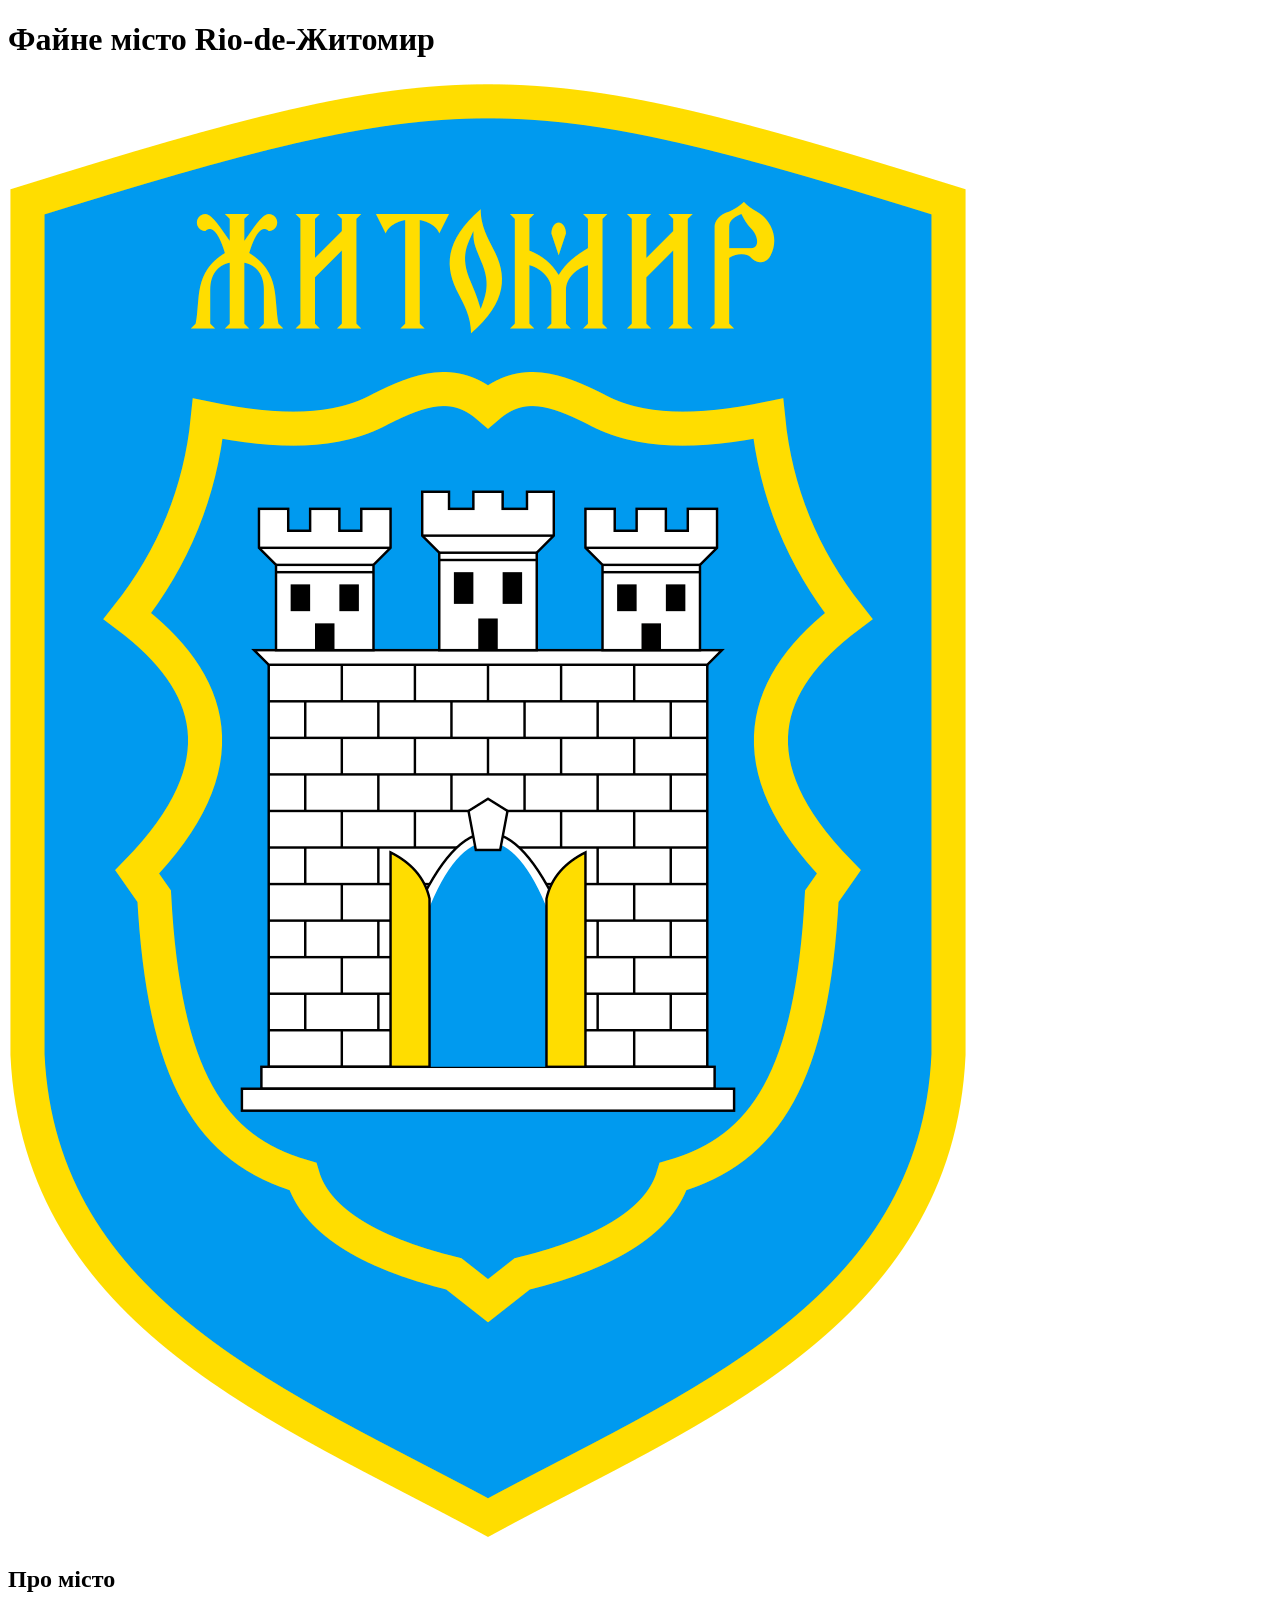
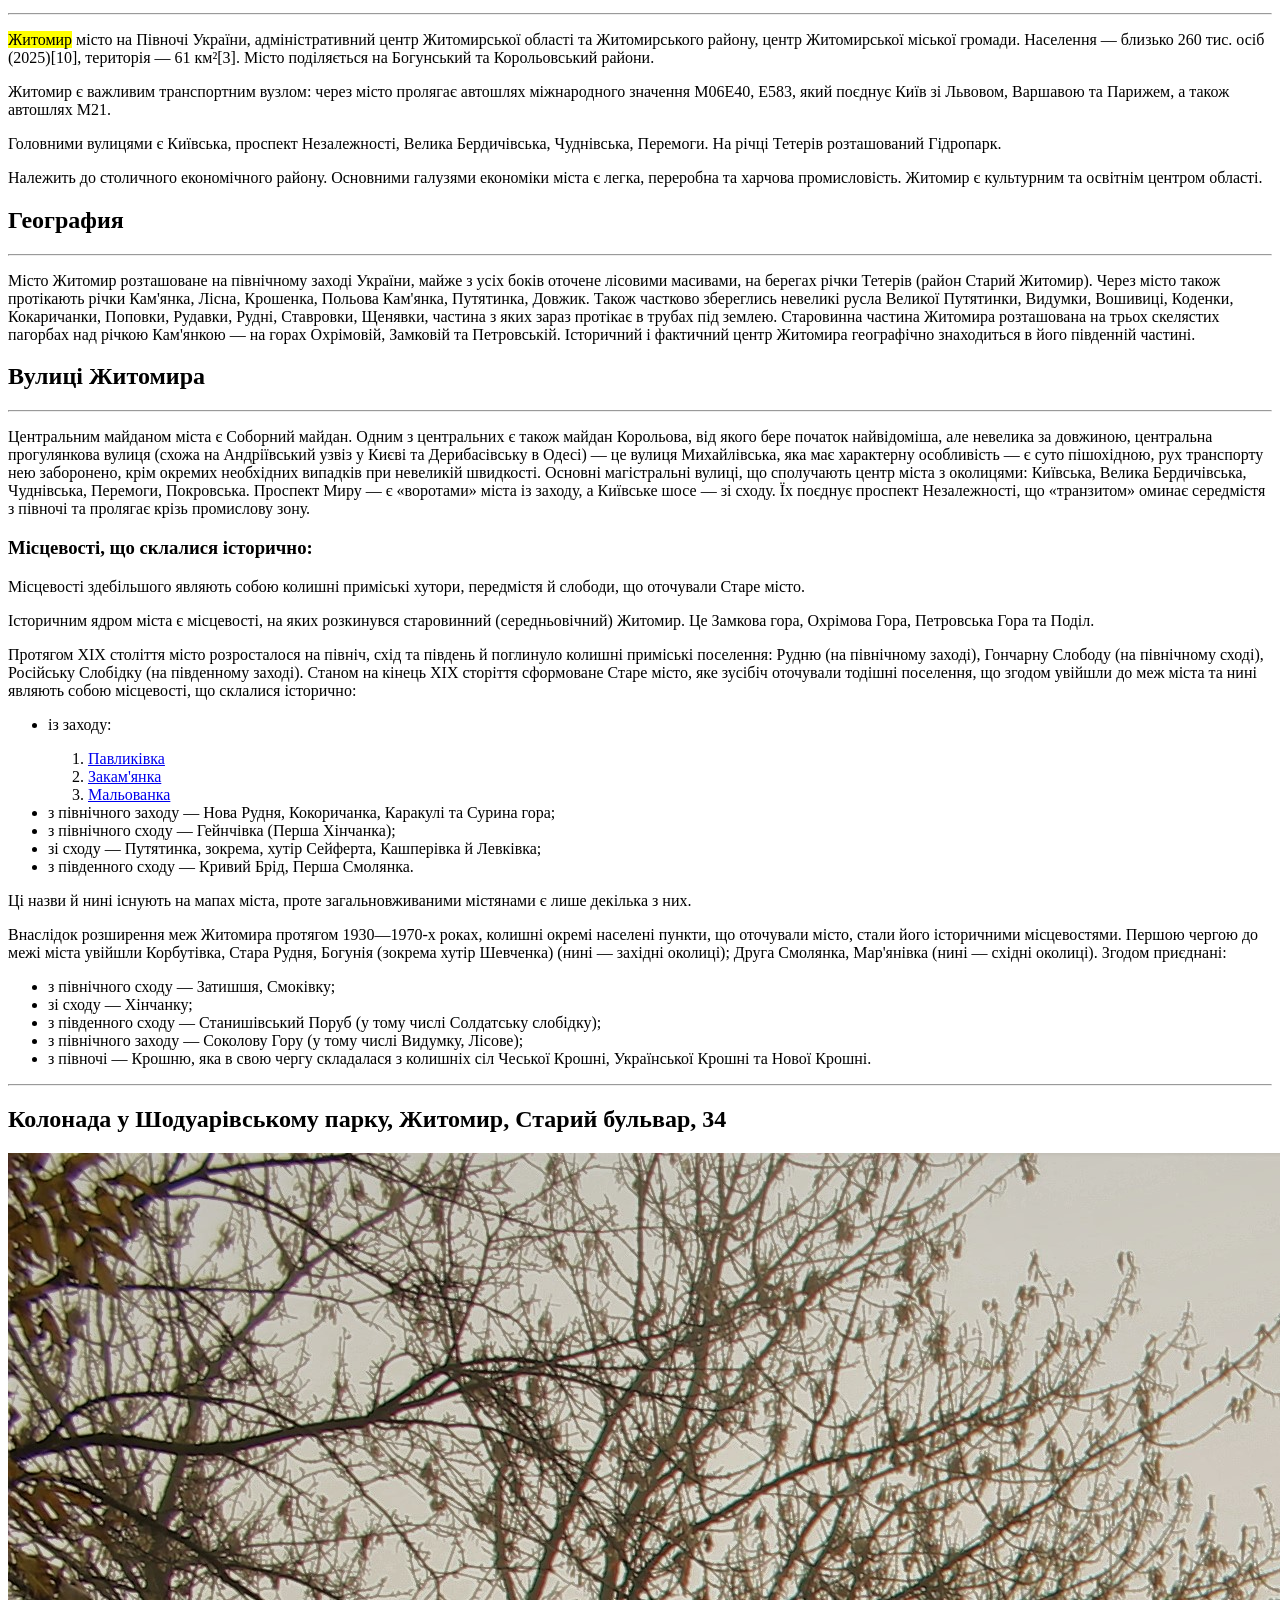
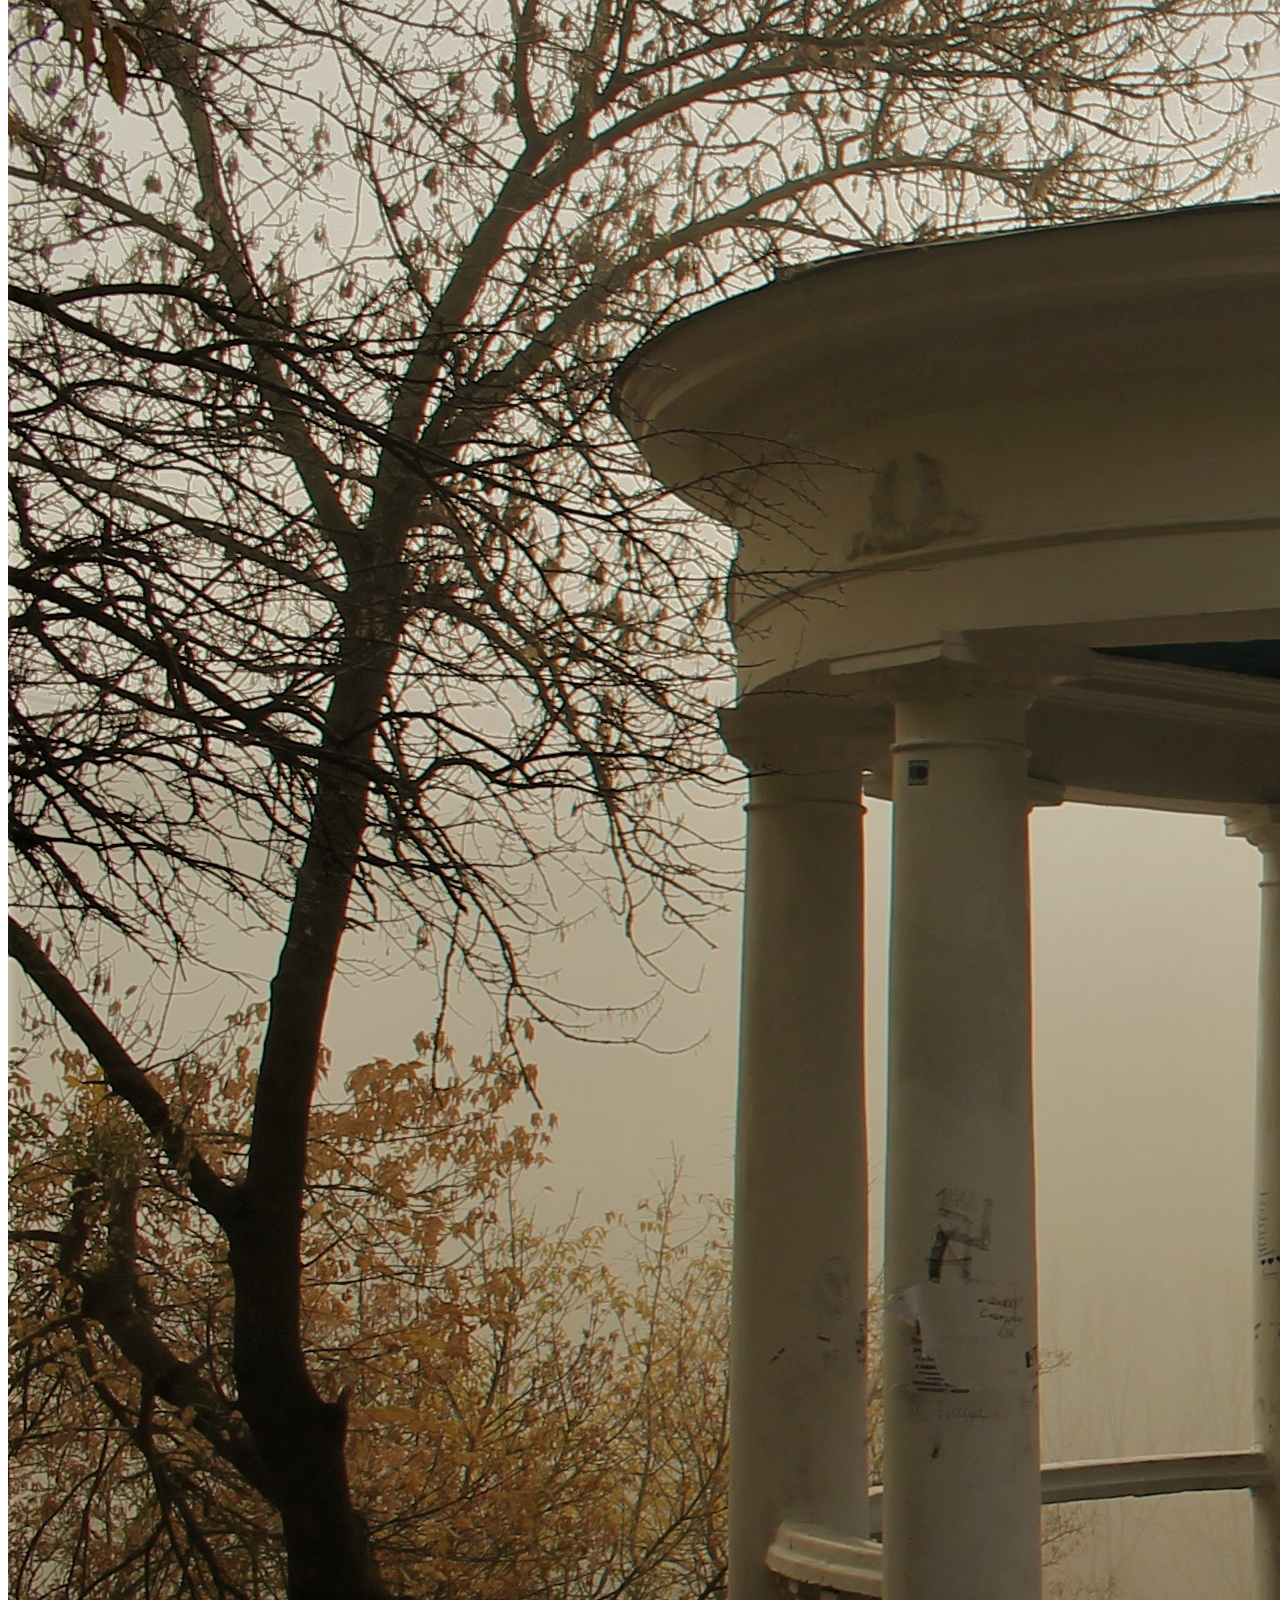
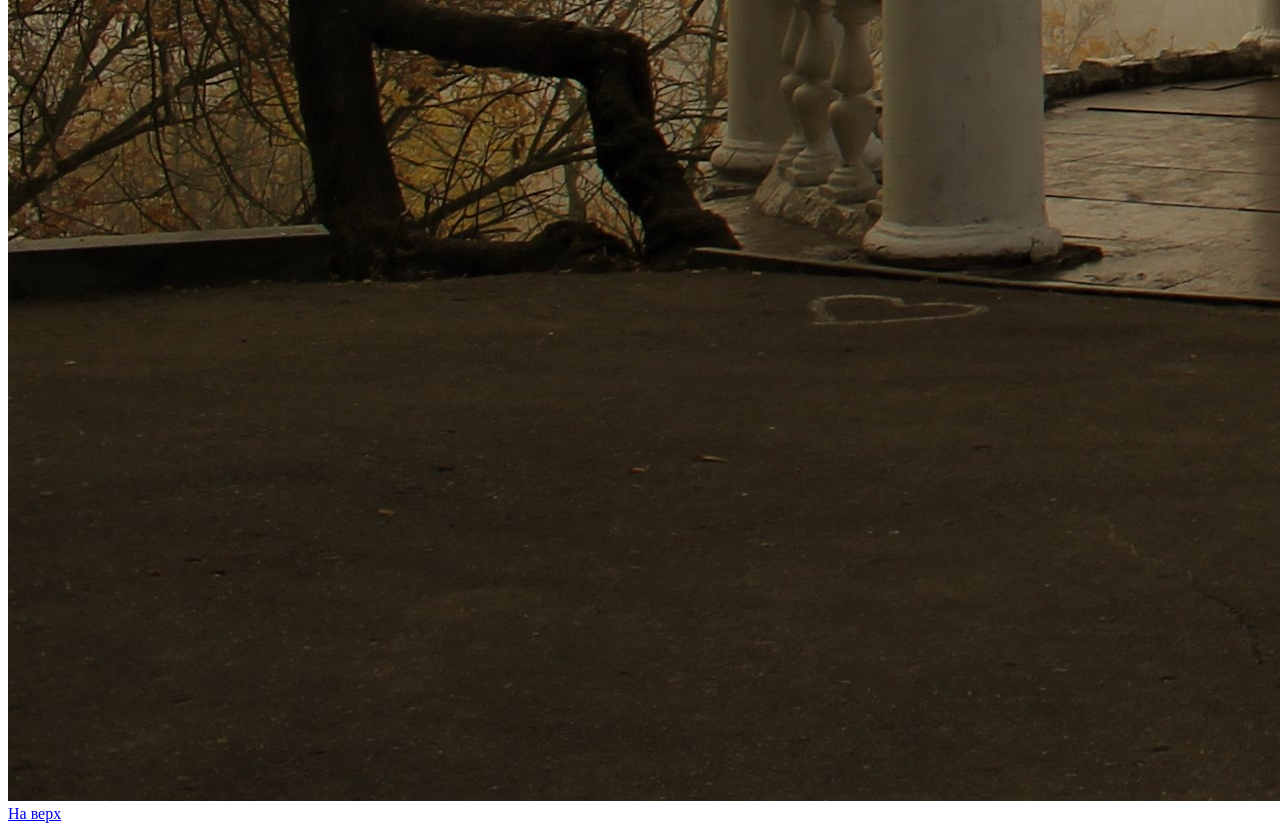
<file: lesson_2/index.html>
<!doctype html>
<html lang="uk">
<head>
    <meta charset="UTF-8">
    <meta name="viewport"
          content="width=device-width, initial-scale=1.0">
    <meta http-equiv="X-UA-Compatible" content="ie=edge">
    <title>Житомир</title>
</head>
<body>
<header>
    <h1 id="top">Файне місто Rio-de-Житомир</h1>
    <img src="./img/Coat_of_arms_of_Zhytomyr.svg.png" alt="Герб міста Житомир">
</header>
<main>
    <div>
        <h2>Про місто</h2>
        <hr>
        <p>
            <mark>Житомир</mark>
            місто на Півночі України, адміністративний центр Житомирської області та Житомирського району, центр
            Житомирської міської громади. Населення — близько 260 тис. осіб (2025)[10], територія — 61 км²[3]. Місто
            поділяється на Богунський та Корольовський райони.
        </p>
        <p>Житомир є важливим транспортним вузлом: через місто пролягає автошлях міжнародного значення М06E40, E583,
            який поєднує Київ зі Львовом, Варшавою та Парижем, а також автошлях М21.</p>
        <p>Головними вулицями є Київська, проспект Незалежності, Велика Бердичівська, Чуднівська, Перемоги. На річці
            Тетерів розташований Гідропарк.</p>
        <p>Належить до столичного економічного району. Основними галузями економіки міста є легка, переробна та харчова
            промисловість. Житомир є культурним та освітнім центром області.</p>
    </div>
    <div>
        <h2>География</h2>
        <hr>
        <p>Місто Житомир розташоване на північному заході України, майже з усіх боків оточене лісовими масивами, на
            берегах річки Тетерів (район Старий Житомир). Через місто також протікають річки Кам'янка, Лісна, Крошенка,
            Польова Кам'янка, Путятинка, Довжик. Також частково збереглись невеликі русла Великої Путятинки, Видумки,
            Вошивиці, Коденки, Кокаричанки, Поповки, Рудавки, Рудні, Ставровки, Щенявки, частина з яких зараз протікає в
            трубах під землею. Старовинна частина Житомира розташована на трьох скелястих пагорбах над річкою Кам'янкою
            — на горах Охрімовій, Замковій та Петровській. Історичний і фактичний центр Житомира географічно знаходиться
            в його південній частині.</p>
    </div>
    <div>
        <h2>Вулиці Житомира</h2>
        <hr>
        <p>Центральним майданом міста є Соборний майдан. Одним з центральних є також майдан Корольова, від якого бере
            початок найвідоміша, але невелика за довжиною, центральна прогулянкова вулиця (схожа на Андріївський узвіз у
            Києві та Дерибасівську в Одесі) — це вулиця Михайлівська, яка має характерну особливість — є суто
            пішохідною, рух транспорту нею заборонено, крім окремих необхідних випадків при невеликій швидкості. Основні
            магістральні вулиці, що сполучають центр міста з околицями: Київська, Велика Бердичівська, Чуднівська,
            Перемоги, Покровська. Проспект Миру — є «воротами» міста із заходу, а Київське шосе — зі сходу. Їх поєднує
            проспект Незалежності, що «транзитом» оминає середмістя з півночі та пролягає крізь промислову зону.</p>
        <div>
            <h3>Місцевості, що склалися історично:</h3>
            <p>Місцевості здебільшого являють собою колишні приміські хутори, передмістя й слободи, що оточували Старе
                місто.</p>
            <p>Історичним ядром міста є місцевості, на яких розкинувся старовинний (середньовічний) Житомир. Це Замкова
                гора, Охрімова Гора, Петровська Гора та Поділ.</p>
            <p>Протягом XIX століття місто розросталося на північ, схід та південь й поглинуло колишні приміські
                поселення: Рудню (на північному заході), Гончарну Слободу (на північному сході), Російську Слобідку (на
                південному заході). Станом на кінець XIX сторіття сформоване Старе місто, яке зусібіч оточували тодішні
                поселення, що згодом увійшли до меж міста та нині являють собою місцевості, що склалися історично:</p>
            <ul>
                <li>
                    <p>із заходу:</p>
                    <ol>
                        <li>
                            <a href="https://uk.wikipedia.org/wiki/%D0%9F%D0%B0%D0%B2%D0%BB%D0%B8%D0%BA%D1%96%D0%B2%D0%BA%D0%B0_(%D0%BC%D1%96%D1%81%D1%86%D0%B5%D0%B2%D1%96%D1%81%D1%82%D1%8C)">Павликівка</a>
                        </li>
                        <li>
                            <a href="https://uk.wikipedia.org/wiki/%D0%97%D0%B0%D0%BA%D0%B0%D0%BC%27%D1%8F%D0%BD%D0%BA%D0%B0">Закам'янка</a>
                        </li>
                        <li>
                            <a href="https://uk.wikipedia.org/wiki/%D0%9C%D0%B0%D0%BB%D1%8C%D0%BE%D0%B2%D0%B0%D0%BD%D0%BA%D0%B0_(%D0%BC%D1%96%D1%81%D1%86%D0%B5%D0%B2%D1%96%D1%81%D1%82%D1%8C)">Мальованка</a>
                        </li>
                    </ol>
                </li>
                <li>з північного заходу — Нова Рудня, Кокоричанка, Каракулі та Сурина гора;</li>
                <li>з північного сходу — Гейнчівка (Перша Хінчанка);</li>
                <li>зі сходу — Путятинка, зокрема, хутір Сейферта, Кашперівка й Левківка;</li>
                <li>з південного сходу — Кривий Брід, Перша Смолянка.</li>
            </ul>
            <p>Ці назви й нині існують на мапах міста, проте загальновживаними містянами є лише декілька з них.</p>
            <p>Внаслідок розширення меж Житомира протягом 1930—1970-х роках, колишні окремі населені пункти, що
                оточували місто, стали його історичними місцевостями. Першою чергою до межі міста увійшли Корбутівка,
                Стара Рудня, Богунія (зокрема хутір Шевченка) (нині — західні околиці); Друга Смолянка, Мар'янівка (нині
                — східні околиці). Згодом приєднані:</p>
            <ul>
                <li>з північного сходу — Затишшя, Смоківку;</li>
                <li>зі сходу — Хінчанку;</li>
                <li>з південного сходу — Станишівський Поруб (у тому числі Солдатську слобідку);</li>
                <li>з північного заходу — Соколову Гору (у тому числі Видумку, Лісове);</li>
                <li>з півночі — Крошню, яка в свою чергу складалася з колишніх сіл Чеської Крошні, Української Крошні та
                    Нової Крошні.
                </li>
            </ul>
        </div>
    </div>
</main>
<footer>
    <div>
        <hr>
        <h2>Колонада у Шодуарівському парку, Житомир, Старий бульвар, 34</h2>
        <img src="./img/park_gagarina.jpg"
             alt="Колонада у Шодуарівському парку, Житомир, Старий бульвар, 34">
    </div>
    <div>
        <a href="#top">На верх</a>
    </div>
</footer>
</body>
</html>
</file>
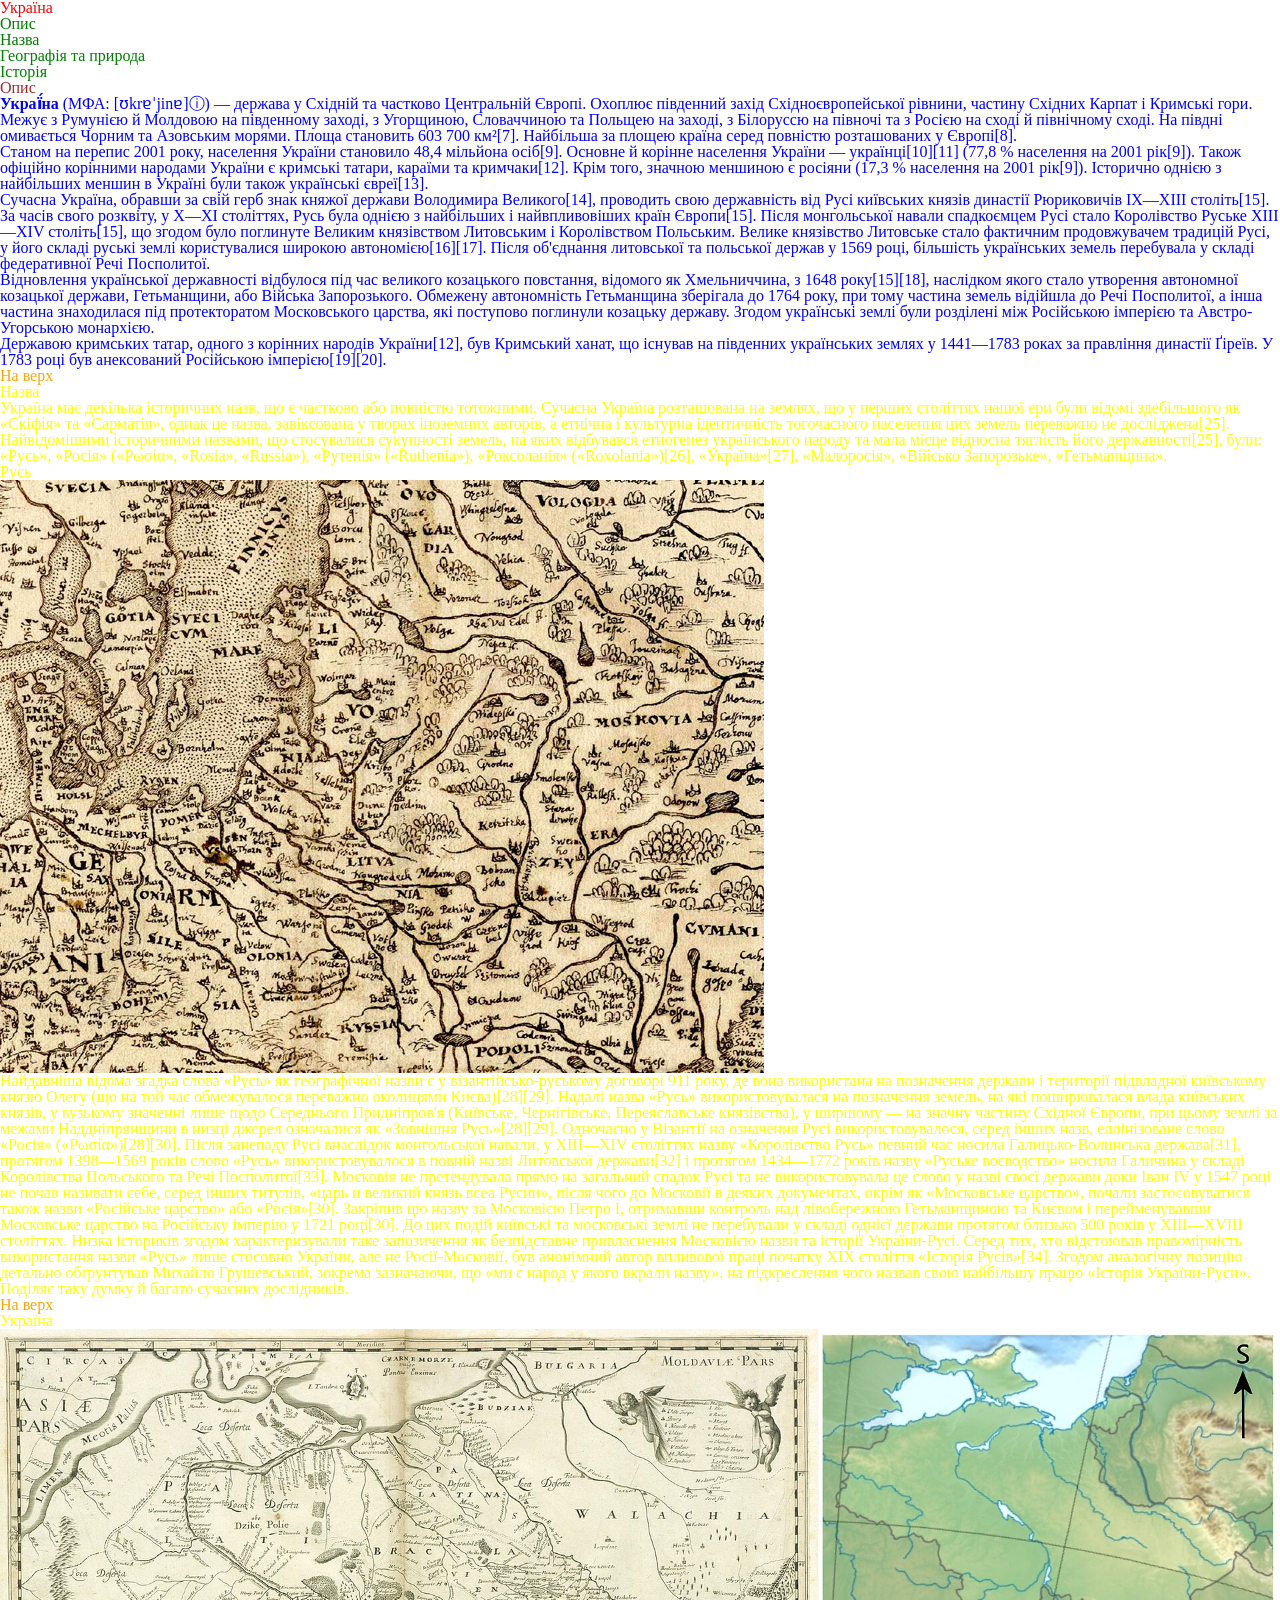
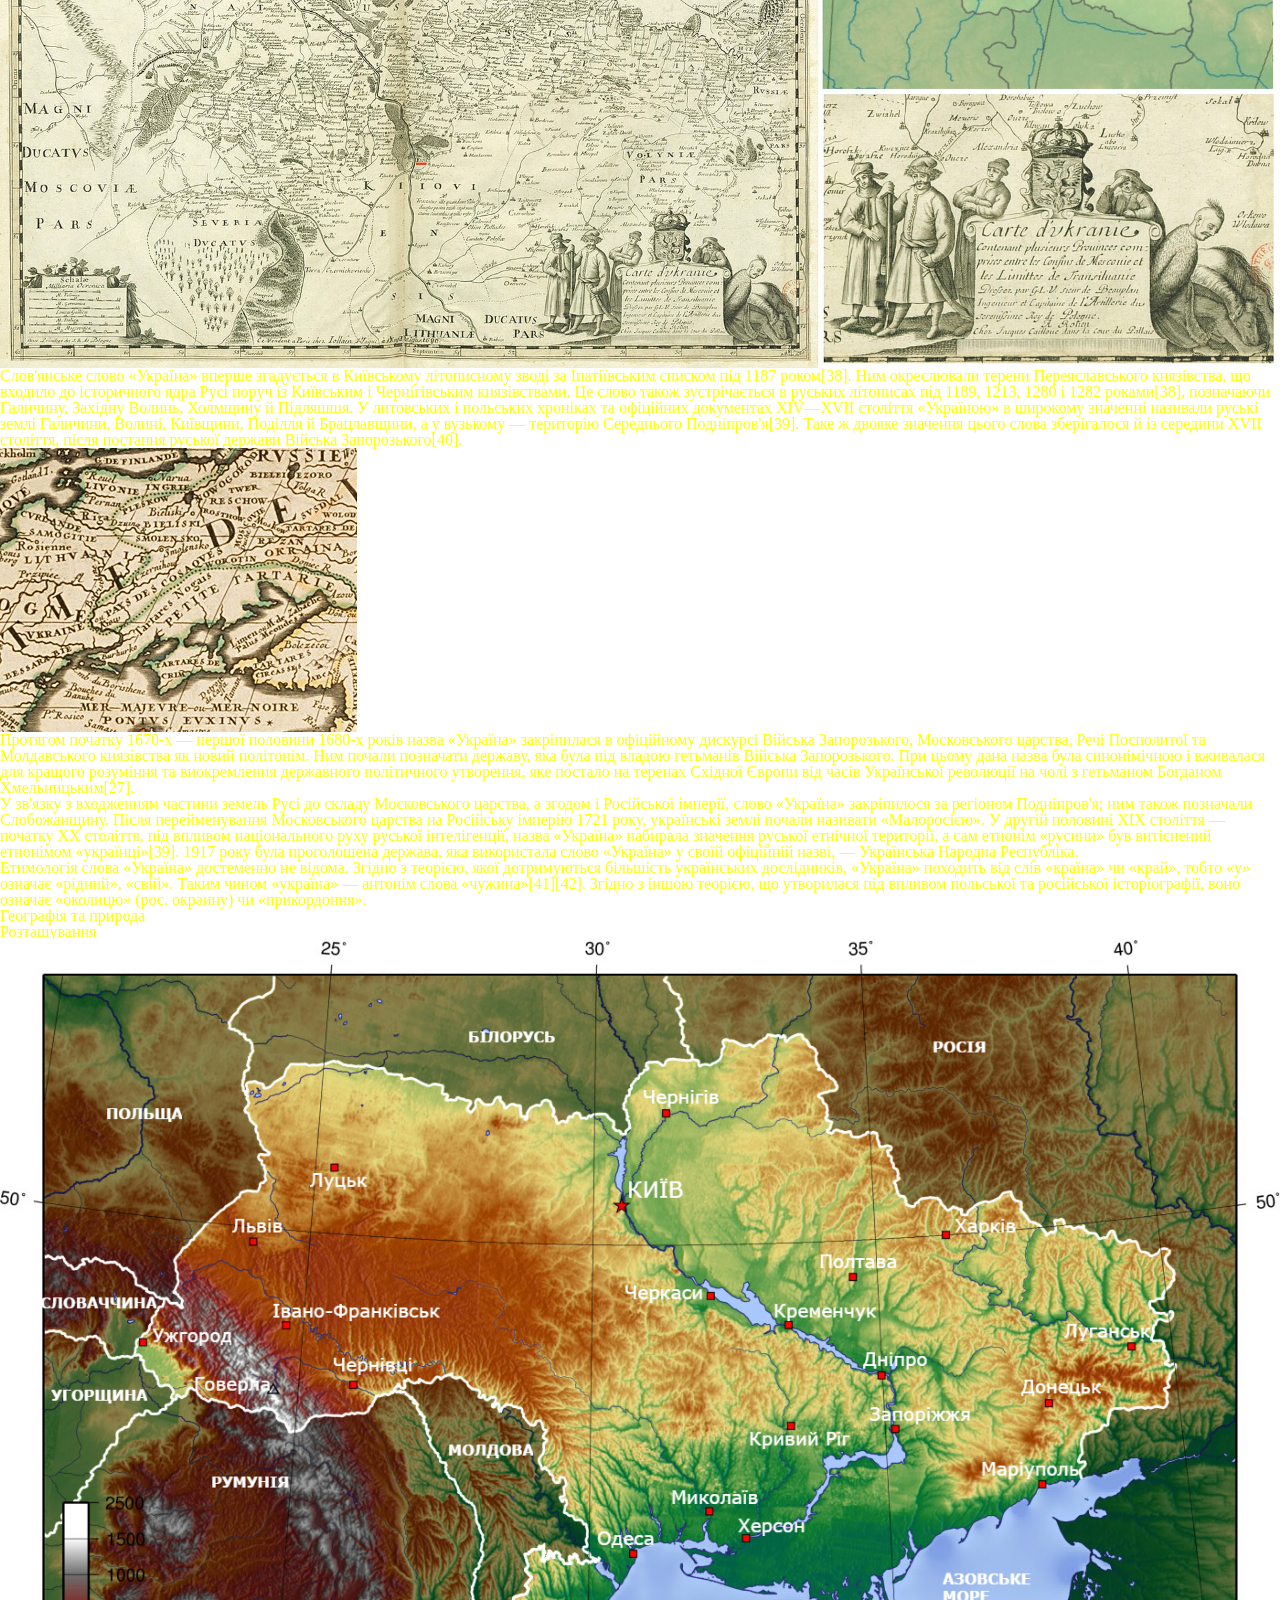
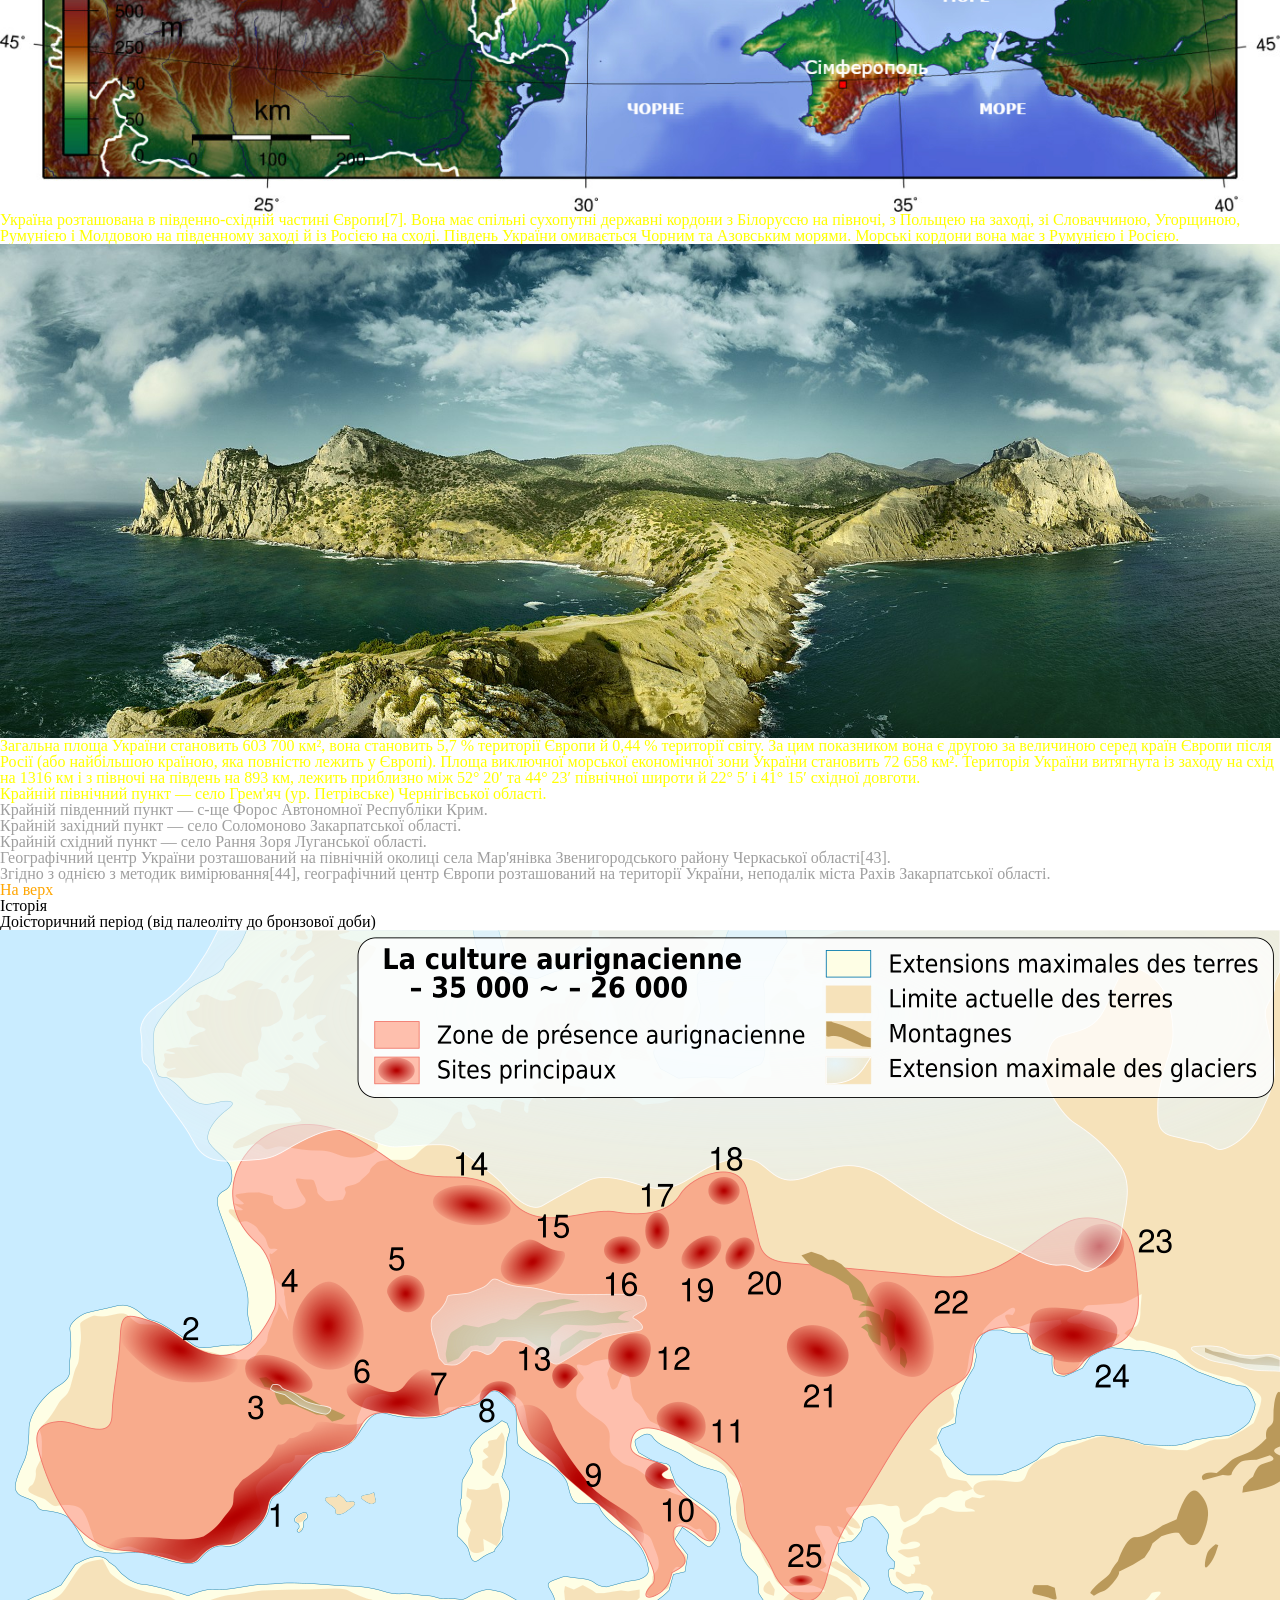
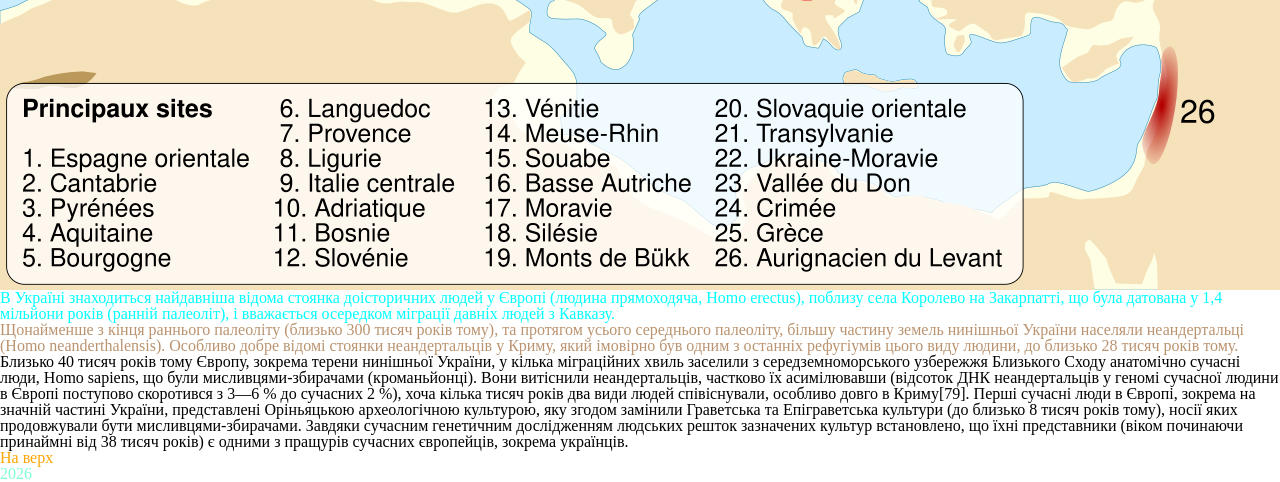
<file: lesson_3/index.html>
<!doctype html>
<html lang="uk">
<head>
  <meta charset="UTF-8">
  <meta name="viewport" content="width=device-width, initial-scale=1">
  <link rel="stylesheet" href="src/css/reset.css">
  <link rel="stylesheet" href="src/css/style.css">
  <title>Домашня робота 3</title>
</head>
<body>
<header>
  <h1 class="logo">Україна</h1>
  <ul id="menu" class="menu">
    <li><a href="#description" class="menu-link-1">Опис</a></li>
    <li><a href="#name" class="menu-link-2">Назва</a></li>
    <li><a href="#geography" class="menu-link-3">Географія та природа</a></li>
    <li><a href="#history" class="menu-link-4">Історія</a></li>
  </ul>
</header>
<main>
  <div id="description" class="description">
    <h2>Опис</h2>
    <div>
      <p>
        <b>Украї́на</b> (МФА: [ʊkrɐˈjinɐ]ⓘ) — держава у Східній та частково Центральній Європі. Охоплює південний захід
        Східноєвропейської рівнини, частину Східних Карпат і Кримські гори. Межує з Румунією й Молдовою на південному
        заході, з Угорщиною, Словаччиною та Польщею на заході, з Білоруссю на півночі та з Росією на сході й північному
        сході. На півдні омивається Чорним та Азовським морями. Площа становить 603 700 км²[7]. Найбільша за площею
        країна серед повністю розташованих у Європі[8].
      </p>
      <p>
        Станом на перепис 2001 року, населення України становило 48,4 мільйона осіб[9]. Основне й корінне населення
        України — українці[10][11] (77,8 % населення на 2001 рік[9]). Також офіційно корінними народами України є
        кримські татари, караїми та кримчаки[12]. Крім того, значною меншиною є росіяни (17,3 % населення на 2001
        рік[9]). Історично однією з найбільших меншин в Україні були також українські євреї[13].</p>
      <p>
        Сучасна Україна, обравши за свій герб знак княжої держави Володимира Великого[14], проводить свою державність
        від
        Русі київських князів династії Рюриковичів IX—XIII століть[15]. За часів свого розквіту, у X—XI століттях, Русь
        була однією з найбільших і найвпливовіших країн Європи[15]. Після монгольської навали спадкоємцем Русі стало
        Королівство Руське XIII—XIV століть[15], що згодом було поглинуте Великим князівством Литовським і Королівством
        Польським. Велике князівство Литовське стало фактичним продовжувачем традицій Русі, у його складі руські землі
        користувалися широкою автономією[16][17]. Після об'єднання литовської та польської держав у 1569 році, більшість
        українських земель перебувала у складі федеративної Речі Посполитої.
      </p>
      <p>
        Відновлення української державності відбулося під час великого козацького повстання, відомого як Хмельниччина, з
        1648 року[15][18], наслідком якого стало утворення автономної козацької держави, Гетьманщини, або Війська
        Запорозького. Обмежену автономність Гетьманщина зберігала до 1764 року, при тому частина земель відійшла до Речі
        Посполитої, а інша частина знаходилася під протекторатом Московського царства, які поступово поглинули козацьку
        державу. Згодом українські землі були розділені між Російською імперією та Австро-Угорською монархією.
      </p>
      <p>
        Державою кримських татар, одного з корінних народів України[12], був Кримський ханат, що існував на південних
        українських землях у 1441—1783 роках за правління династії Ґіреїв. У 1783 році був анексований Російською
        імперією[19][20].
      </p>
    </div>
    <a href="#menu" class="up">На верх</a>
  </div>
  <div id="name" class="name">
    <h2>Назва</h2>
    <p>Україна має декілька історичних назв, що є частково або повністю тотожними. Сучасна Україна розташована на
      землях, що у перших століттях нашої ери були відомі здебільшого як «Скіфія» та «Сарматія», однак це назва,
      завіксована у творах іноземних авторів, а етнічна і культурна ідентичність тогочасного населення цих земель
      переважно не досліджена[25]. Найвідомішими історичними назвами, що стосувалися сукупності земель, на яких
      відбувався етногенез українського народу та мала місце відносна тяглість його державності[25], були: «Русь»,
      «Росія» («Ρωσία», «Rosia», «Russia»), «Рутенія» («Ruthenia»), «Роксоланія» («Roxolania»)[26], «Україна»[27],
      «Малоросія», «Військо Запорозьке», «Гетьманщина».</p>
    <div>
      <h3>Русь</h3>
      <div>
        <img src="src/img/Litvania_map_1570.png"
             alt="Фрагмент німецької карти Європи 1570 року, де як «Rvssia» позначені
           Галицько-Волинські землі й окремо відмічена Московія («Moskovia»)">
        <p>
          Найдавніша відома згадка слова «Русь» як географічної назви є у візантійсько-руському договорі 911 року, де
          вона використана на позначення держави і території підвладної київському князю Олегу (що на той час
          обмежувалося
          переважно околицями Києва)[28][29]. Надалі назва «Русь» використовувалася на позначення земель, на які
          поширювалася влада київських князів, у вузькому значенні лише щодо Середнього Придніпров'я (Київське,
          Чернігівське, Переяславське князівства), у ширшому — на значну частину Східної Європи, при цьому землі за
          межами
          Наддніпрянщини в низці джерел означалися як «Зовнішня Русь»[28][29]. Одночасно у Візантії на означення Русі
          використовувалося, серед інших назв, еллінізоване слово «Росія» («Ρωσία»)[28][30]. Після занепаду Русі
          внаслідок
          монгольської навали, у XIII—XIV століттях назву «Королівство Русь» певний час носила Галицько-Волинська
          держава[31], протягом 1398—1569 років слово «Русь» використовувалося в повній назві Литовської держави[32] і
          протягом 1434—1772 років назву «Руське воєводство» носила Галичина у складі Королівства Польського та Речі
          Посполитої[33]. Московія не претендувала прямо на загальний спадок Русі та не використовувала це слово у назві
          своєї держави доки Іван IV у 1547 році не почав називати себе, серед інших титулів, «царь и великий князь всеа
          Русии», після чого до Московії в деяких документах, окрім як «Московське царство», почали застосовуватися
          також
          назви «Російське царство» або «Росія»[30]. Закріпив цю назву за Московією Петро I, отримавши контроль над
          лівобережною Гетьманщиною та Києвом і перейменувавши Московське царство на Російську імперію у 1721 році[30].
          До
          цих подій київські та московські землі не перебували у складі однієї держави протягом близько 500 років у
          XIII—XVIII століттях. Низка істориків згодом характеризували таке запозичення як безпідставне привласнення
          Московією назви та історії України-Русі. Серед тих, хто відстоював правомірність використання назви «Русь»
          лише
          стосовно України, але не Росії-Московії, був анонімний автор впливової праці початку XIX століття «Історія
          Русів»[34]. Згодом аналогічну позицію детально обґрунтував Михайло Грушевський, зокрема зазначаючи, що «ми є
          народ у якого вкрали назву», на підкреслення чого назвав свою найбільшу працю «Історія України-Руси». Поділяє
          таку думку й багато сучасних дослідників.
        </p>
      </div>
      <a href="#menu" class="up">На верх</a>
    </div>
    <div>
      <h3>Україна</h3>
      <div>
        <img src="src/img/Carte_d'Ukranie.jpg"
             alt="Французька карта України («Carte d'Ukranie») Боплана 1648 року (південь зверху)">
        <p>
          Слов'янське слово «Україна» вперше згадується в Київському літописному зводі за Іпатіївським списком під 1187
          роком[38]. Ним окреслювали терени Переяславського князівства, що входило до історичного ядра Русі поруч із
          Київським і Чернігівським князівствами. Це слово також зустрічається в руських літописах під 1189, 1213, 1280
          і
          1282 роками[38], позначаючи Галичину, Західну Волинь, Холмщину й Підляшшя. У литовських і польських хроніках
          та
          офіційних документах XIV—XVII століття «Україною» в широкому значенні називали руські землі Галичини, Волині,
          Київщини, Поділля й Брацлавщини, а у вузькому — територію Середнього Подніпров'я[39]. Таке ж двояке значення
          цього слова зберігалося й із середини XVII століття, після постання руської держави Війська Запорозького[40].
        </p>
      </div>
      <div>
        <img src="src/img/Vkraina-Cosaques-Okraina_small.png"
             alt="Італійська карта Вінченцо Марія Коронеллі 1690 року,де обидва
             береги Наддніпрянщини з Києвом позначені як «VKRAINE">
        <p>
          Протягом початку 1670-х — першої половини 1680-х років назва «Україна» закріпилася в офіційному дискурсі
          Війська Запорозького, Московського царства, Речі Посполитої та Молдавського князівства як новий політонім. Ним
          почали позначати державу, яка була під владою гетьманів Війська Запорозького. При цьому дана назва була
          синонімічною і вживалася для кращого розуміння та виокремлення державного політичного утворення, яке постало
          на теренах Східної Європи від часів Української революції на чолі з гетьманом Богданом Хмельницьким[27].
        </p>
        <p>
          У зв'язку з входженням частини земель Русі до складу Московського царства, а згодом і Російської імперії,
          слово «Україна» закріпилося за регіоном Подніпров'я; ним також позначали Слобожанщину. Після перейменування
          Московського царства на Російську імперію 1721 року, українські землі почали називати «Малоросією». У другій
          половині XIX століття — початку XX століття, під впливом національного руху руської інтелігенції, назва
          «Україна» набирала значення руської етнічної території, а сам етнонім «русини» був витіснений етнонімом
          «українці»[39]. 1917 року була проголошена держава, яка використала слово «Україна» у своїй офіційній назві, —
          Українська Народна Республіка.
        </p>
        <p>
          Етимологія слова «Україна» достеменно не відома. Згідно з теорією, якої дотримуються більшість українських
          дослідників, «Україна» походить від слів «країна» чи «край», тобто «у» означає «рідний», «свій». Таким чином
          «україна» — антонім слова «чужина»[41][42]. Згідно з іншою теорією, що утворилася під впливом польської та
          російської історіографії, воно означає «околицю» (рос. окраину) чи «прикордоння».
        </p>
      </div>
    </div>  
  </div>
  <div id="geography" class="geography-nature">
    <h2>Географія та природа</h2>
    <div>
      <h3>Розташування</h3>
      <div>
        <img src="src/img/Ukraine_topo_uk.jpg" alt="Фізична мапа України">
        <p>
          Україна розташована в південно-східній частині Європи[7]. Вона має спільні сухопутні державні кордони з
          Білоруссю на півночі, з Польщею на заході, зі Словаччиною, Угорщиною, Румунією і Молдовою на південному заході
          й із Росією на сході. Південь України омивається Чорним та Азовським морями. Морські кордони вона має з
          Румунією і Росією.
        </p>
      </div>
      <div>
        <img src="src/img/crimea.jpg" alt="Вид з мису Капчик, Крим">
        <p>
          Загальна площа України становить 603 700 км², вона становить 5,7 % території Європи й 0,44 % території світу.
          За цим показником вона є другою за величиною серед країн Європи після Росії (або найбільшою країною, яка
          повністю лежить у Європі). Площа виключної морської економічної зони України становить 72 658 км². Територія
          України витягнута із заходу на схід на 1316 км і з півночі на південь на 893 км, лежить приблизно між 52° 20′
          та 44° 23′ північної широти й 22° 5′ і 41° 15′ східної довготи.
        </p>
        <ul>
          <li class="extreme-points">Крайній північний пункт — село Грем'яч (ур. Петрівське) Чернігівської області.</li>
          <li>Крайній південний пункт — с-ще Форос Автономної Республіки Крим.</li>
          <li>Крайній західний пункт — село Соломоново Закарпатської області.</li>
          <li>Крайній східний пункт — село Рання Зоря Луганської області.</li>
          <li>Географічний центр України розташований на північній околиці села Мар'янівка Звенигородського району
            Черкаської області[43].
          </li>
          <li>Згідно з однією з методик вимірювання[44], географічний центр Європи розташований на території України,
            неподалік міста Рахів Закарпатської області.
          </li>
        </ul>
      </div>
    </div>
    <a href="#menu" class="up">На верх</a>
  </div>
  <div id="history" class="history">
    <h2>Історія</h2>
    <div>
      <h3>Доісторичний період (від палеоліту до бронзової доби)</h3>
      <div>
        <img src="src/img/Aurignacian_culture_map-fr.svg.png"
             alt="Поширення Оріньяцької культури, тобто перших анатомічно сучасних людей (мисливців-збирачів) ">
        <p  class="history-paragraph history-paragraph-1">
          В Україні знаходиться найдавніша відома стоянка доісторичних людей у Європі (людина прямоходяча, Homo
          erectus), поблизу села Королево на Закарпатті, що була датована у 1,4 мільйони років (ранній палеоліт), і
          вважається осередком міграції давніх людей з Кавказу.
        </p>
        <p>
          Щонайменше з кінця раннього палеоліту (близько 300 тисяч років тому), та протягом усього середнього палеоліту,
          більшу частину земель нинішньої України населяли неандертальці (Homo neanderthalensis). Особливо добре відомі
          стоянки неандертальців у Криму, який імовірно був одним з останніх рефугіумів цього виду людини, до близько 28
          тисяч років тому.
        </p>
        <p>
          Близько 40 тисяч років тому Європу, зокрема терени нинішньої України, у кілька міграційних хвиль заселили з
          середземноморського узбережжя Близького Сходу анатомічно сучасні люди, Homo sapiens, що були
          мисливцями-збирачами (кроманьйонці). Вони витіснили неандертальців, частково їх асимілювавши (відсоток ДНК
          неандертальців у геномі сучасної людини в Європі поступово скоротився з 3—6 % до сучасних 2 %), хоча кілька
          тисяч років два види людей співіснували, особливо довго в Криму[79]. Перші сучасні люди в Європі, зокрема на
          значній частині України, представлені Оріньяцькою археологічною культурою, яку згодом замінили Граветська та
          Епіграветська культури (до близько 8 тисяч років тому), носії яких продовжували бути мисливцями-збирачами.
          Завдяки сучасним генетичним дослідженням людських решток зазначених культур встановлено, що їхні представники
          (віком починаючи принаймні від 38 тисяч років) є одними з пращурів сучасних європейців, зокрема українців.
        </p>
      </div>
    </div>
    <a href="#menu" class="up">На верх</a>
  </div>
</main>
<footer>
  <p id="just-footer-p">2026</p>
</footer>
</body>
</html>
</file>
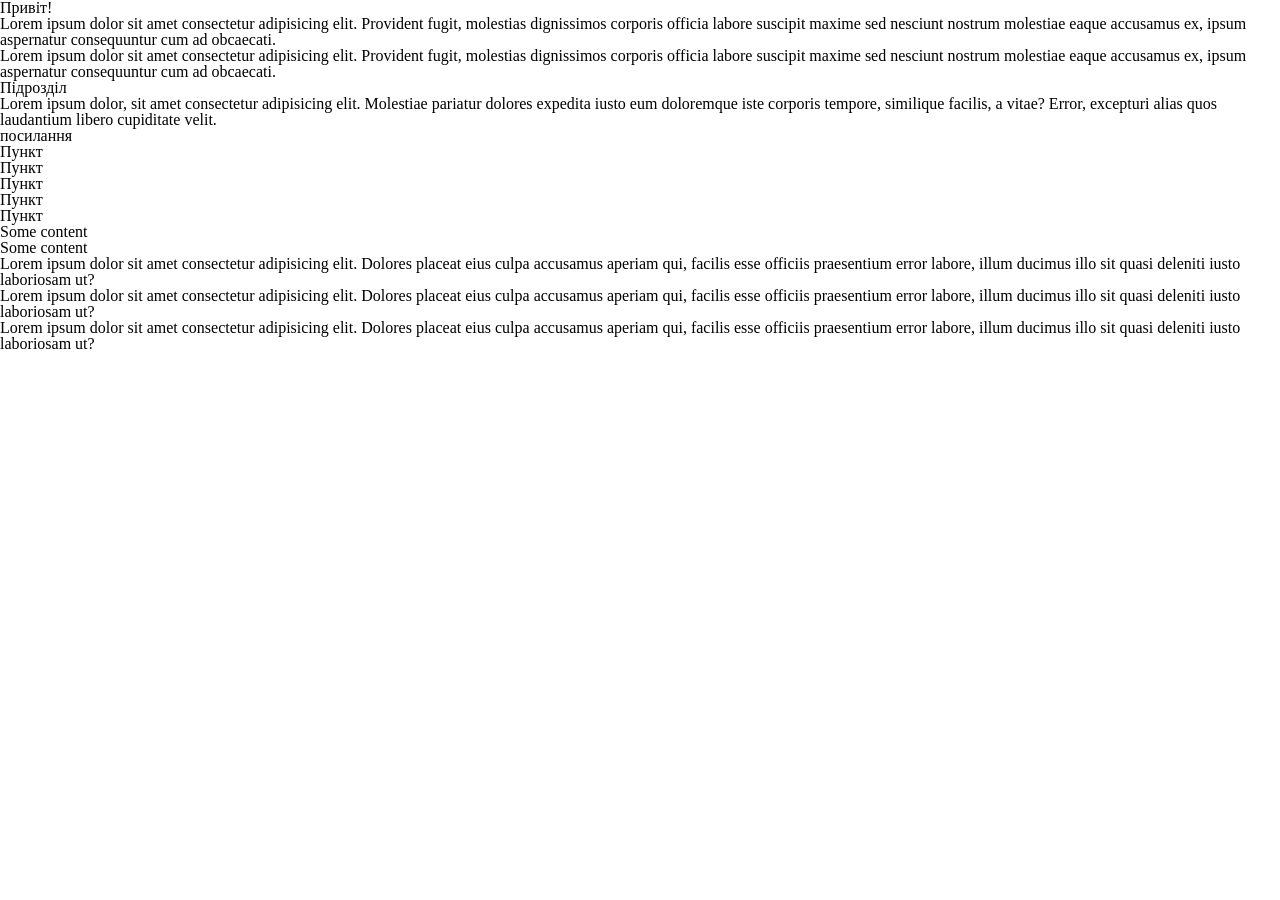
<file: lesson_3/lesson_files/lesson_3/index.html>
<!DOCTYPE html>
<!-- Ukraine - uk -->
<!-- Мова не визначена - zxx -->
<!-- Коди мов https://html-css.co.ua/html/lang-kodu-mov/ -->
<html lang="en">
	<head>
		<!-- Кодування тексту -->
		<meta charset="UTF-8">
		<!-- Налаштування в'юпорту (адаптиву, масштабу тощо) -->
		<meta name="viewport" content="width=device-width, initial-scale=1.0">
		<!-- Файл обнулення стилів -->
		<link rel="stylesheet" href="css/reset.css">
		<!--Варіант №3 !! Основний !! (підключення окремого файлу) -->
		<link rel="stylesheet" href="css/style.css">
		<!-- Заголовок сторінки в браузері (вкладці) -->
		<title>Lesson 3</title>
		<!-- Варіант №1 (тег style) -->
		<!-- <style>
			p{
				color: red;
			}
		</style> -->
	</head>
	<body>
		<!------------------------- Атрибут class --------------------------->
		<!-- 
			Зв'язує CSS стили з HTML-тегами
			Використовується для класифікації (групування)
			HTML-тегів з метою надання їм певних стилів.
		 -->
		<!-- 
			Правила написання імен класів: 
			1) Англійська мова (Приклад: title)
			2) Нижній регістр (маленьки літери) (Приклад: title)
			3) Пробіли замінюємо на дефіс (Приклад: big-title)
			4) Ім'я класу вільне, але має відображати що виводить HTML-елемент 
				та бути адекватним
			5) Назва класу НЕ МОЖЕ починатись з цифри та спец. символив
		-->
		<!-- Приклади: -->
		<!-- 
		<a href="#" class="link">Text</a>
		<div class="block"></div>
		<h1 class="title"></h1>
		<h2 class="sub-title"></h2>
		<ul class="list">
			<li class="item"></li>
		</ul>
		 -->

		<!-- 
			Для одного HTML-тегу може бути додано безліч 
			значеннь атрибуту class (через пробіл)
		 -->
		<!-- 
		<div class="block">
			<h1 class="block__title title"></h1>
		</div>
		 -->

		<!-- Це два класи big та title -->
		<!-- <h1 class="big title"></h1> -->

		<!-- Це один клас big-title -->
		<!-- <h1 class="big-title"></h1> -->

		<!-- 
			Один клас може застосовуватись 
			до багатьох HTML-тегів 
		-->
		<!-- 
		<div class="block"></div>
		<div class="block"></div>
		<div class="block"></div>
		<div class="block"></div>
		<div class="block"></div>
		<div class="block"></div>
		<a href="#" class="block"></a>
		<a href="#" class="block"></a>
		<a href="#" class="block"></a>
		<a href="#" class="block"></a>
		<a href="#" class="block"></a>
		<ul class="block">
			<li class="item"></li>
		</ul>
		-->

		<!-- Варіант №2 (атрибут style) -->
		<!-- <h1 style="color: red;">Привіт!</h1> -->
		<div class="article">
			<h1 class="title">Привіт!</h1>
			<p id="some-id" class="text">
				Lorem ipsum dolor sit amet consectetur adipisicing elit. Provident fugit, molestias dignissimos corporis officia labore suscipit maxime sed nesciunt nostrum molestiae eaque accusamus ex, ipsum aspernatur consequuntur cum ad obcaecati.
			</p>
			<p class="text">
				Lorem ipsum dolor sit amet consectetur adipisicing elit. Provident fugit, molestias dignissimos corporis officia labore suscipit maxime sed nesciunt nostrum molestiae eaque accusamus ex, ipsum aspernatur consequuntur cum ad obcaecati.
			</p>
			<h2 class="sub-title">Підрозділ</h2>
			<p title="Ще підказка" class="text">
				Lorem ipsum dolor, sit amet consectetur adipisicing elit. Molestiae pariatur dolores expedita iusto eum doloremque iste corporis tempore, similique facilis, a vitae? Error, excepturi alias quos laudantium libero cupiditate velit.
			</p>
			<a title="підказка" href="#" class="link">посилання</a>
			<ul class="list">
				<li class="item">Пункт</li>
				<li class="item">Пункт</li>
				<li class="item">Пункт</li>
				<li class="item">Пункт</li>
				<li class="item">Пункт</li>
			</ul>
			<div class="text">
				<p>Some content</p>
			</div>
			<div class="block">
				Some content
			</div>
		</div>

		<p>
			Lorem ipsum dolor sit amet consectetur adipisicing elit. Dolores placeat eius culpa accusamus aperiam qui, facilis esse officiis praesentium error labore, illum ducimus illo sit quasi deleniti iusto laboriosam ut?
		</p>
		<p>
			Lorem ipsum dolor sit amet consectetur adipisicing elit. Dolores placeat eius culpa accusamus aperiam qui, facilis esse officiis praesentium error labore, illum ducimus illo sit quasi deleniti iusto laboriosam ut?
		</p>
		<p>
			Lorem ipsum dolor sit amet consectetur adipisicing elit. Dolores placeat eius culpa accusamus aperiam qui, facilis esse officiis praesentium error labore, illum ducimus illo sit quasi deleniti iusto laboriosam ut?
		</p>

		<!-- Для бекенду гарно не задавати класи текстовим елементам -->
		<!-- <div class="article">
			<h1>Заголовок сатті</h1>
			<p>
				Lorem ipsum dolor sit amet <a href="#">consectetur adipisicing</a> elit. Incidunt veniam rem ea iste quo, omnis enim a assumenda sapiente illo architecto. Amet officiis delectus molestiae. At assumenda nemo itaque odit!
			</p>
			<p>
				Lorem ipsum dolor sit amet <a href="#">consectetur adipisicing</a> elit. Incidunt veniam rem ea iste quo, omnis enim a assumenda sapiente illo architecto. Amet officiis delectus molestiae. At assumenda nemo itaque odit!
			</p>
			<h2>ПідЗаголовок сатті</h2>
			<div>
				<p>
					Lorem ipsum dolor sit, amet consectetur adipisicing elit. Facilis temporibus vero quidem eum possimus cumque nemo alias voluptate iste porro. Odio quas repellat facilis itaque quam sit commodi et totam.
				</p>
			</div>
			<p>
				Lorem ipsum dolor sit amet <span>consectetur</span> adipisicing elit. Incidunt veniam rem ea iste quo, omnis enim a assumenda sapiente illo architecto. Amet officiis delectus molestiae. At assumenda nemo itaque odit!
			</p>
			<img src="img/..." alt="Image">
			<p>
				Lorem ipsum dolor sit amet consectetur adipisicing elit. Incidunt veniam rem ea iste quo, omnis enim a assumenda sapiente illo architecto. Amet officiis delectus molestiae. At assumenda nemo itaque odit!
			</p>
			<h2>ПідЗаголовок сатті</h2>
			<ul>
				<li>...</li>
				<li>...</li>
				<li>...</li>
			</ul>
			<p>
				Lorem ipsum dolor sit amet consectetur adipisicing elit. Incidunt veniam rem ea iste quo, omnis enim a assumenda sapiente illo architecto. Amet officiis delectus molestiae. At assumenda nemo itaque odit!
			</p>
		</div> -->
		<!-- На бекенді ця конструкція буде виглядати приблизно так: -->
		<!-- 
		<div class="article">
			<?php echo($text); ?>
		</div> 
		-->

		<!-- <h3 class="title big">Some title</h3> -->

		<!-- <h3 class="title">
			<a href="#" class="big">Some</a>
		</h3> -->

		<!-- Принцип коробочок -->
		<!-- 
		<ul>
			<li></li>
			<li></li>
			<li></li>
			<li></li>
			<li></li>
			<li></li>
		</ul>
		 -->

		<!-- 
		 <div class="text">
			<p></p>
			<p></p>
			<p></p>
			<p></p>
			<p></p>
		</div>
		
		<div class="gallery">
			<img src="#" class="item-gallery" alt="Image">
			<img src="#" class="item-gallery" alt="Image">
			<img src="#" class="item-gallery" alt="Image">
			<img src="#" class="item-gallery" alt="Image">
		</div> -->

	</body>
</html>
</file>
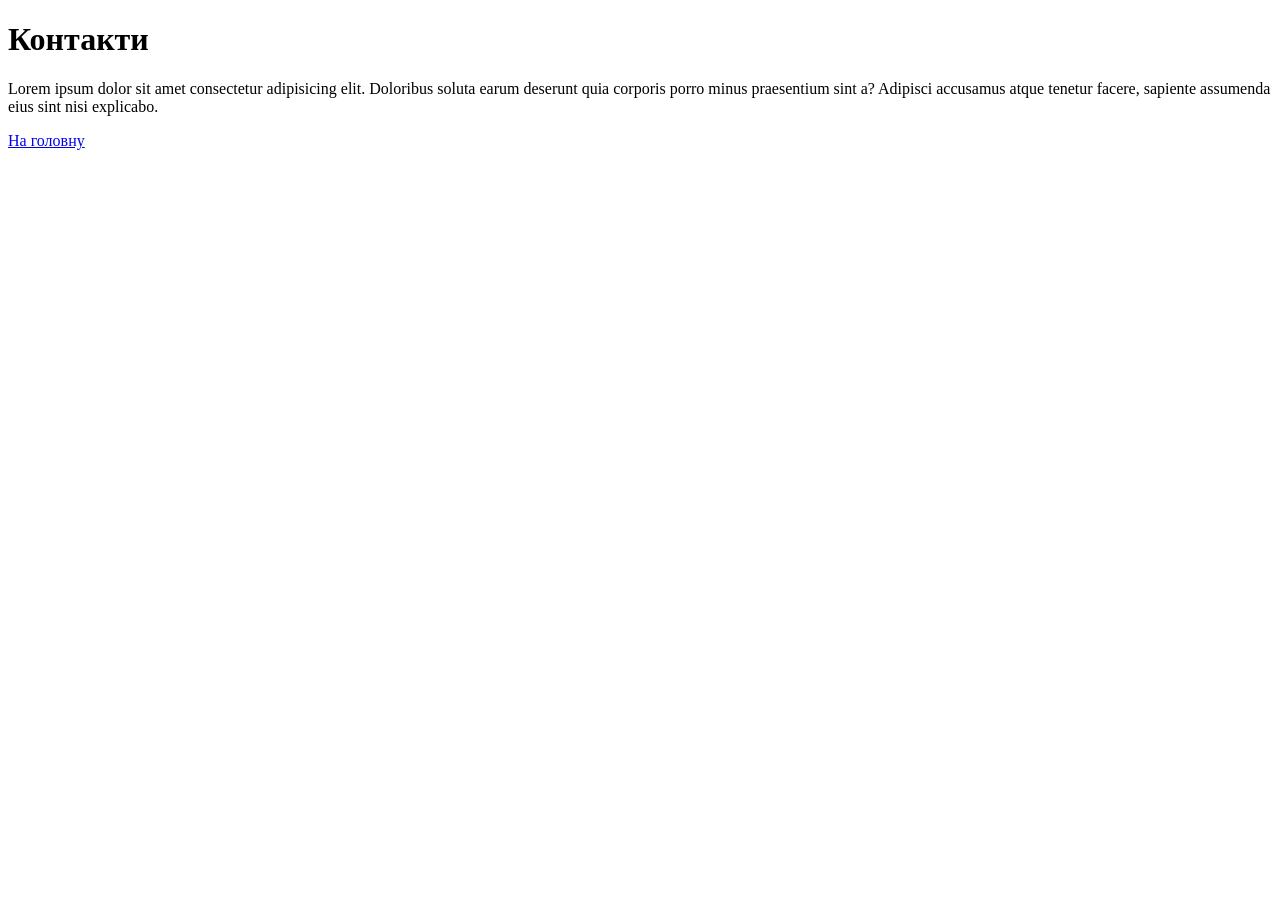
<file: lesson_3/lesson_files/lesson_3/contacts.html>
<!DOCTYPE html>
<html lang="en">
	<head>
		<meta charset="UTF-8">
		<meta name="viewport" content="width=device-width, initial-scale=1.0">
		<title>Контакти</title>
	</head>
	<body>
		<h1>Контакти</h1>
		<p>Lorem ipsum dolor sit amet consectetur adipisicing elit. Doloribus soluta earum deserunt quia corporis porro minus praesentium sint a? Adipisci accusamus atque tenetur facere, sapiente assumenda eius sint nisi explicabo.</p>
		<a href="index.html">На головну</a>
	</body>
</html>
</file>
<file: lesson_3/src/css/style.css>
.logo {
    color: red;
}

.menu-link-1, .menu-link-2, .menu-link-3, .menu-link-4 {
    color: green;
}

.description p {
    color: blue;
}

.description > h2 {
    color: brown;
}

.extreme-points ~ li {
    color: #9f9f9f;
}

.history-paragraph + p {
    color: #ba936f;
}

.history-paragraph.history-paragraph-1 {
    color: aqua;
}

.up {
    color: orange;
}

[class*="na"] {
    color: yellow;
}

#just-footer-p {
    color: aquamarine;
}
</file>
<file: lesson_3/lesson_files/lesson_3/css/style.css>
/* @import url("reset.css"); */

/* Анатомія (синтаксис) CSS */

/* Коментарі (контрол + /) */

/* 
Селектор - вибірка, запит, пошук елемента(тів) в HTML файлі 
до якого підключений данний CSS-файл 
*/

/* селектор{
	css параметр;
	css параметр;
	css параметр;
	css параметр;
	...
	css параметр;
} */

/* CSS параметр: */
/* css властивість: значення властивості; */

/*
	Приклад:
	color: red;
	(Де color - це css-властивість, red - це значення цієї css-властивості) 
*/

/* ------------------------------------- */

/* Типи селекторів */

/* 
	Тип №0. Селектор зірочка * 
	Шукаємо (робимо запит), звертаємось 
	до ВСІХ об'єктів (тегів) на сторінці 
*/

/* * {
	color: red;
} */

/* 
	Тип №1. Селектор тегу
	Шукаємо (робимо запит), звертаємось 
	по назві тегу 
*/

/* Приклади */
/* 
	Звертаємось/описуємо (шукаємо, робимо запит) до УСІХ 
	тегів P на сторінці 
*/
/* p {
	color: green;
} */
/* 
	Звертаємось/описуємо (шукаємо, робимо запит) до УСІХ 
	тегів H2 на сторінці 
*/
/* h2 {
	color: red;
} */

/* 
	Тип №2. Селектор класу (!!!Основний наш селектор)
	Шукаємо, звертаємось (робимо запит) по назві класу
	спочатку КРАПКА потім ім'я класу
*/

/* Приклад */
/* 
	Звертаємось/описуємо 
	(шукаємо, робимо запит) до УСІХ 
	тегів з класом title на сторінці 
*/
/* .title {
	color: green;
} */
/* 
	Звертаємось/описуємо 
	(шукаємо, робимо запит) до УСІХ 
	тегів з класом text на сторінці 
*/
/* .text {
	color: red;
} */

/* 
	Тип №3. Селектор ID 
	Шукаємо (робимо запит по назві ID)
	спочатку # потім значення ID
*/

/* #some-id {
	color: red;
} */

/* 
	Тип №4. Селектор атрибутів 
	Шукає сполучення літер te в трибутах class	
*/
/* [class*="tl"] {
	color: red;
}
[title] {
	color: green;
} */

/* КОМБІНАЦІЇ СЕЛЕКТОРІВ */

/* div {
	color: red;
} */
/* .text {
	color: green;
} */

/* 
	Усі DIV але лише з класом text 
	НІЯКИХ, %%%, ПРОБІЛІВ МІЖ СЕЛЕКТОРАМИ!
*/
/* div.text {
	color: green;
} */

/* 
	Звертаємось відразу 
	до кількох класів (та/або інших селекторів) 
*/

/* .text,
.title {
	color: green;
}

.text {
	font-size: 20px;
}
.title {
	font-size: 50px;
} */

/* КАСКАДНІСТЬ (ВКЛАДЕНІСТЬ) СЕЛЕКТОРІВ */
/* ОБОВ'ЯЗКОВО, %%% ,ПРОБІЛ МІЖ ЕЛЕМЕНТАМИ */

/* Звертаємось до УСІХ тегів P на сторінці 
	АЛЕ лише тих які знаходяться в середені 
	будь-якого об'єкту з класом article 
*/
/* .article p {
	color: red;
}
*/
/* Ще приклади */
/* .article a {
	color: orange;
	text-decoration: underline;
}
.article .text {
	margin-bottom: 10px;
}
.article .sub-title {
	color: blue;
}  */

/* Спеціальні символи */

/* 
	Усі теги P першого рівня (безпосередні) 
	в середені об'єктів з класом article
*/

/* .article > p {
	color: red;
} */

/*
	Усі теги P які знаходяться 
	далі по коду після об'єктів з класом article
	та мають той самий рівень вкладеності
*/
/* .article ~ p {
	color: green;
} */

/*
	Тег P який знаходяться беспосередньо 
	далі по коду після об'єктів з класом article
	та мають той самий рівень вкладеності
*/

/* .article + p {
	color: green;
} */

/* ------------ ПРІОРИТЕТ СЕЛЕКТОРІВ ------------ */
/*
	Основні правила формування пріоритетів: 
	1) У випадку рівнозначних селекторів більший 
		пріоритет буде у останього (нижчого) по коду.
		(Селектор класу та селектор атрибуту - рівнозначні)
	2) Більший пріоритет завжди буде у селектора,
		який звужує (уточює, конкретизує) пошук (запит).
	3) Пріоритет у рядкових (inline) стилів 
		(атрибут style="") вищий ніж у стилів 
		з окремого файлу (наприклад style.css)
	4) Прапор !important перезаписує пріоритет (не рекомендується)
		При використанні ви точно маєте розуміти що робите і для чого
*/

/* 
	Селектори рівнозначні 
	Працює правило №'1
*/

/* .title {
	color: red;
}

.title {
	color: green;
}

p {
	color: red;
}
p {
	color: green;
} */

/* 
	Селектор класу та селектор атрибуту - рівнозначні 
	Працює правило №'1
*/

/* [title] {
	color: blue;
}
.link {
	color: yellowgreen;
} */

/* Правило №2 */

/* Найвищий приорітет */
/* #some-id {
	color: yellow;
} */
/* Вищий ніж селектор тегу */
/* .text {
	color: green;
} */
/* Вищий ніж зірочка */
/* p {
	color: blue;
} */
/* Найнижчий приорітет */
/* * {
	color: red;
} */

/* 
	Приорітет комбінацій випливає з правила №2 
	Чим точніше запит (комбінація) тим вона приорітетніше
*/

/* p.text {
	color: blue;
}

.text {
	color: red;
} */

/* #some-id {
	color: yellow !important;
} */

/* Популярні питання */

/* 
В чому різниця між .title.big та .title .big?
*/

/* 
	Звертаємось до об'єктів 
	у яких ОДНОЧАСНО є клас 
	title та клас big 
*/
/* .title.big {
	color: green;
} */

/*
	Звертаємось до об'єктів з класом big,
	які вкладені в об'єкти з класом title 
*/
/* .title .big {
	color: green;
} */

/*
	В чому різниця між .text { ... } і .text * { ... }
*/

/* 
	Звертаємось до об'єктів 
	з класом text
*/
/* .text {
	
} */

/* 
	Звертаємось до УСІХ об'єктів 
	які знаходяться в середені об'єктів
	з класом text
*/
/* .text * {
	
} */
</file>
